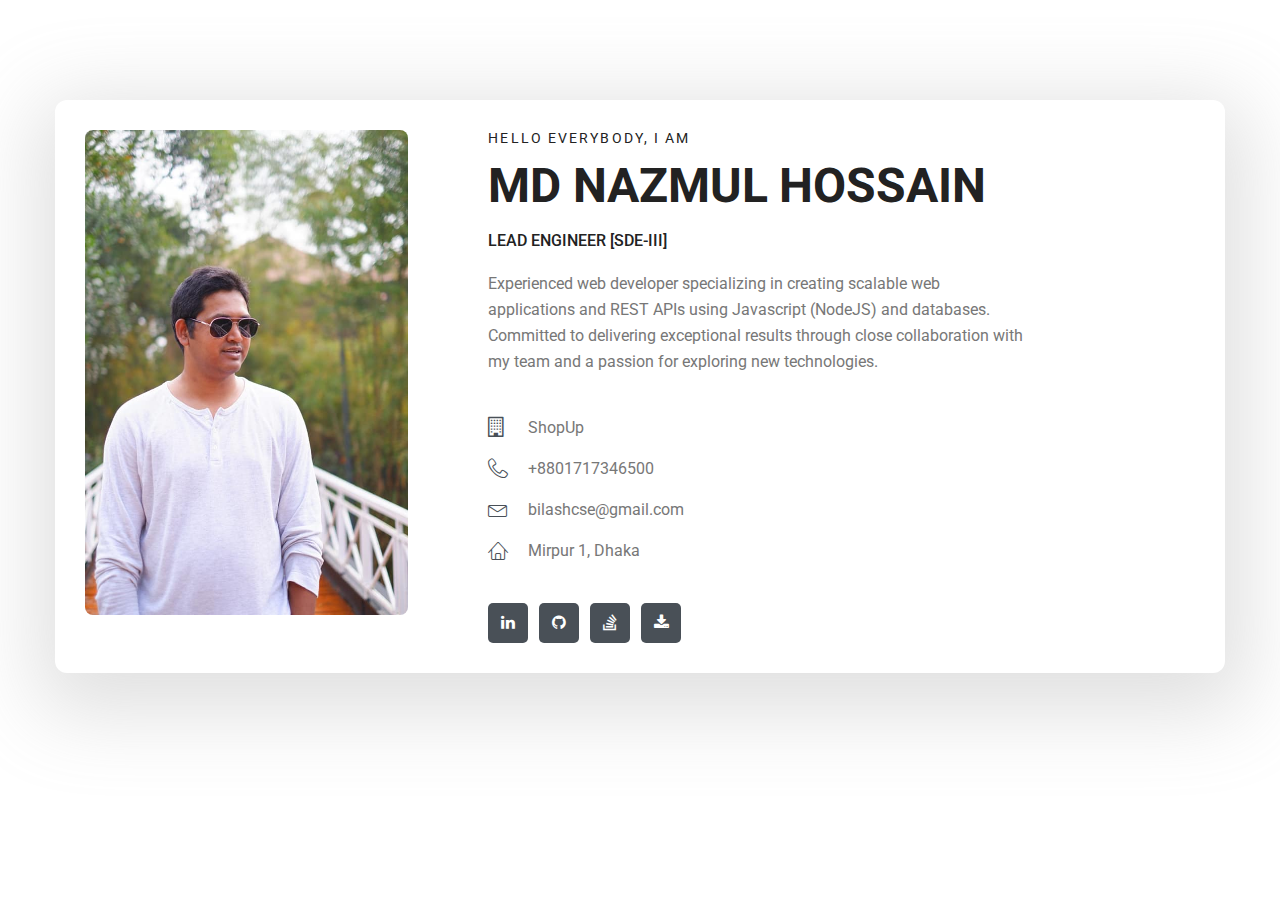
<file: index.html>
<!doctype html>
<html lang="en">

<head>
	<meta charset="utf-8">
	<meta name="viewport" content="width=device-width, initial-scale=1, shrink-to-fit=no">
	<link rel="icon" href="img/favicon.png" type="image/png">
	<title>Personal</title>
	<link rel="stylesheet" href="css/bootstrap.css">
	<link rel="stylesheet" href="vendors/linericon/style.css">
	<link rel="stylesheet" href="css/font-awesome.min.css">
	<link rel="stylesheet" href="css/style.css">
	<link rel="stylesheet" href="css/responsive.css">
</head>

<body>
	<section class="home_banner_area">
		<div class="container box_1620">
			<div class="banner_inner d-flex align-items-center">
				<div class="banner_content">
					<div class="media">
						<div class="d-flex">
							<img src="img/bilash_pic.jpg" height="485" alt="">
						</div>
						<div class="media-body">
							<div class="personal_text">
								<h6>Hello Everybody, i am</h6>
								<h3>Md Nazmul Hossain</h3>
								<h4>Lead Engineer [SDE-III]</h4>
								<p>Experienced web developer specializing in creating scalable web applications and REST APIs using Javascript (NodeJS) and databases. Committed to delivering exceptional results through close collaboration with my team and a passion for exploring new technologies.</p>
								<ul class="list basic_info">
									<li><a href="#"><i class="fa fa-building-o"></i> ShopUp</a></li>
									<li><a href="tel:+8801717346500"><i class="lnr lnr-phone-handset"></i>
											+8801717346500</a></li>
									<li><a href="mailto:bilashcse@gmail.com"><i class="lnr lnr-envelope"></i>
											bilashcse@gmail.com</a></li>
									<li><a href="#"><i class="lnr lnr-home"></i> Mirpur 1, Dhaka</a></li>
								</ul>
								<ul class="list personal_social">
									<li>
										<a href="https://www.linkedin.com/in/bilashcse" target="_blank"><i
												class="fa fa-linkedin"></i></a>
									</li>
									<li>
										<a href="https://github.com/bilashcse" target="_blank"><i
												class="fa fa-github"></i></a>
									</li>
									<li>
										<a href="https://stackoverflow.com/users/5010750/bilash" target="_blank"><i
												class="fa fa-stack-overflow"></i></a>
									</li>
									<!-- <li>
										<a href="https://medium.com/@bilashcse" target="_blank"><i
												class="fa fa-medium"></i></a>
									</li> -->
									<!-- <li>
										<a href="https://twitter.com/bilashcse" target="_blank"><i
												class="fa fa-twitter"></i></a>
									</li> -->
									<li>
										<a href="./pdf/nazmul.pdf" target="_blank" title="Download Resume"><i
												class="fa fa-download"></i></a>
									</li>
								</ul>
							</div>
						</div>
					</div>
				</div>
			</div>
		</div>
	</section>
</body>

</html>
</file>
<file: vendors/linericon/style.css>
@font-face {
	font-family: 'Linearicons-Free';
	src:url('fonts/Linearicons-Free.eot?w118d');
	src:url('fonts/Linearicons-Free.eot?#iefixw118d') format('embedded-opentype'),
		url('fonts/Linearicons-Free.woff2?w118d') format('woff2'),
		url('fonts/Linearicons-Free.woff?w118d') format('woff'),
		url('fonts/Linearicons-Free.ttf?w118d') format('truetype'),
		url('fonts/Linearicons-Free.svg?w118d#Linearicons-Free') format('svg');
	font-weight: normal;
	font-style: normal;
}

.lnr {
	font-family: 'Linearicons-Free';
	speak: none;
	font-style: normal;
	font-weight: normal;
	font-variant: normal;
	text-transform: none;
	line-height: 1;

	/* Better Font Rendering =========== */
	-webkit-font-smoothing: antialiased;
	-moz-osx-font-smoothing: grayscale;
}

.lnr-home:before {
	content: "\e800";
}
.lnr-apartment:before {
	content: "\e801";
}
.lnr-pencil:before {
	content: "\e802";
}
.lnr-magic-wand:before {
	content: "\e803";
}
.lnr-drop:before {
	content: "\e804";
}
.lnr-lighter:before {
	content: "\e805";
}
.lnr-poop:before {
	content: "\e806";
}
.lnr-sun:before {
	content: "\e807";
}
.lnr-moon:before {
	content: "\e808";
}
.lnr-cloud:before {
	content: "\e809";
}
.lnr-cloud-upload:before {
	content: "\e80a";
}
.lnr-cloud-download:before {
	content: "\e80b";
}
.lnr-cloud-sync:before {
	content: "\e80c";
}
.lnr-cloud-check:before {
	content: "\e80d";
}
.lnr-database:before {
	content: "\e80e";
}
.lnr-lock:before {
	content: "\e80f";
}
.lnr-cog:before {
	content: "\e810";
}
.lnr-trash:before {
	content: "\e811";
}
.lnr-dice:before {
	content: "\e812";
}
.lnr-heart:before {
	content: "\e813";
}
.lnr-star:before {
	content: "\e814";
}
.lnr-star-half:before {
	content: "\e815";
}
.lnr-star-empty:before {
	content: "\e816";
}
.lnr-flag:before {
	content: "\e817";
}
.lnr-envelope:before {
	content: "\e818";
}
.lnr-paperclip:before {
	content: "\e819";
}
.lnr-inbox:before {
	content: "\e81a";
}
.lnr-eye:before {
	content: "\e81b";
}
.lnr-printer:before {
	content: "\e81c";
}
.lnr-file-empty:before {
	content: "\e81d";
}
.lnr-file-add:before {
	content: "\e81e";
}
.lnr-enter:before {
	content: "\e81f";
}
.lnr-exit:before {
	content: "\e820";
}
.lnr-graduation-hat:before {
	content: "\e821";
}
.lnr-license:before {
	content: "\e822";
}
.lnr-music-note:before {
	content: "\e823";
}
.lnr-film-play:before {
	content: "\e824";
}
.lnr-camera-video:before {
	content: "\e825";
}
.lnr-camera:before {
	content: "\e826";
}
.lnr-picture:before {
	content: "\e827";
}
.lnr-book:before {
	content: "\e828";
}
.lnr-bookmark:before {
	content: "\e829";
}
.lnr-user:before {
	content: "\e82a";
}
.lnr-users:before {
	content: "\e82b";
}
.lnr-shirt:before {
	content: "\e82c";
}
.lnr-store:before {
	content: "\e82d";
}
.lnr-cart:before {
	content: "\e82e";
}
.lnr-tag:before {
	content: "\e82f";
}
.lnr-phone-handset:before {
	content: "\e830";
}
.lnr-phone:before {
	content: "\e831";
}
.lnr-pushpin:before {
	content: "\e832";
}
.lnr-map-marker:before {
	content: "\e833";
}
.lnr-map:before {
	content: "\e834";
}
.lnr-location:before {
	content: "\e835";
}
.lnr-calendar-full:before {
	content: "\e836";
}
.lnr-keyboard:before {
	content: "\e837";
}
.lnr-spell-check:before {
	content: "\e838";
}
.lnr-screen:before {
	content: "\e839";
}
.lnr-smartphone:before {
	content: "\e83a";
}
.lnr-tablet:before {
	content: "\e83b";
}
.lnr-laptop:before {
	content: "\e83c";
}
.lnr-laptop-phone:before {
	content: "\e83d";
}
.lnr-power-switch:before {
	content: "\e83e";
}
.lnr-bubble:before {
	content: "\e83f";
}
.lnr-heart-pulse:before {
	content: "\e840";
}
.lnr-construction:before {
	content: "\e841";
}
.lnr-pie-chart:before {
	content: "\e842";
}
.lnr-chart-bars:before {
	content: "\e843";
}
.lnr-gift:before {
	content: "\e844";
}
.lnr-diamond:before {
	content: "\e845";
}
.lnr-linearicons:before {
	content: "\e846";
}
.lnr-dinner:before {
	content: "\e847";
}
.lnr-coffee-cup:before {
	content: "\e848";
}
.lnr-leaf:before {
	content: "\e849";
}
.lnr-paw:before {
	content: "\e84a";
}
.lnr-rocket:before {
	content: "\e84b";
}
.lnr-briefcase:before {
	content: "\e84c";
}
.lnr-bus:before {
	content: "\e84d";
}
.lnr-car:before {
	content: "\e84e";
}
.lnr-train:before {
	content: "\e84f";
}
.lnr-bicycle:before {
	content: "\e850";
}
.lnr-wheelchair:before {
	content: "\e851";
}
.lnr-select:before {
	content: "\e852";
}
.lnr-earth:before {
	content: "\e853";
}
.lnr-smile:before {
	content: "\e854";
}
.lnr-sad:before {
	content: "\e855";
}
.lnr-neutral:before {
	content: "\e856";
}
.lnr-mustache:before {
	content: "\e857";
}
.lnr-alarm:before {
	content: "\e858";
}
.lnr-bullhorn:before {
	content: "\e859";
}
.lnr-volume-high:before {
	content: "\e85a";
}
.lnr-volume-medium:before {
	content: "\e85b";
}
.lnr-volume-low:before {
	content: "\e85c";
}
.lnr-volume:before {
	content: "\e85d";
}
.lnr-mic:before {
	content: "\e85e";
}
.lnr-hourglass:before {
	content: "\e85f";
}
.lnr-undo:before {
	content: "\e860";
}
.lnr-redo:before {
	content: "\e861";
}
.lnr-sync:before {
	content: "\e862";
}
.lnr-history:before {
	content: "\e863";
}
.lnr-clock:before {
	content: "\e864";
}
.lnr-download:before {
	content: "\e865";
}
.lnr-upload:before {
	content: "\e866";
}
.lnr-enter-down:before {
	content: "\e867";
}
.lnr-exit-up:before {
	content: "\e868";
}
.lnr-bug:before {
	content: "\e869";
}
.lnr-code:before {
	content: "\e86a";
}
.lnr-link:before {
	content: "\e86b";
}
.lnr-unlink:before {
	content: "\e86c";
}
.lnr-thumbs-up:before {
	content: "\e86d";
}
.lnr-thumbs-down:before {
	content: "\e86e";
}
.lnr-magnifier:before {
	content: "\e86f";
}
.lnr-cross:before {
	content: "\e870";
}
.lnr-menu:before {
	content: "\e871";
}
.lnr-list:before {
	content: "\e872";
}
.lnr-chevron-up:before {
	content: "\e873";
}
.lnr-chevron-down:before {
	content: "\e874";
}
.lnr-chevron-left:before {
	content: "\e875";
}
.lnr-chevron-right:before {
	content: "\e876";
}
.lnr-arrow-up:before {
	content: "\e877";
}
.lnr-arrow-down:before {
	content: "\e878";
}
.lnr-arrow-left:before {
	content: "\e879";
}
.lnr-arrow-right:before {
	content: "\e87a";
}
.lnr-move:before {
	content: "\e87b";
}
.lnr-warning:before {
	content: "\e87c";
}
.lnr-question-circle:before {
	content: "\e87d";
}
.lnr-menu-circle:before {
	content: "\e87e";
}
.lnr-checkmark-circle:before {
	content: "\e87f";
}
.lnr-cross-circle:before {
	content: "\e880";
}
.lnr-plus-circle:before {
	content: "\e881";
}
.lnr-circle-minus:before {
	content: "\e882";
}
.lnr-arrow-up-circle:before {
	content: "\e883";
}
.lnr-arrow-down-circle:before {
	content: "\e884";
}
.lnr-arrow-left-circle:before {
	content: "\e885";
}
.lnr-arrow-right-circle:before {
	content: "\e886";
}
.lnr-chevron-up-circle:before {
	content: "\e887";
}
.lnr-chevron-down-circle:before {
	content: "\e888";
}
.lnr-chevron-left-circle:before {
	content: "\e889";
}
.lnr-chevron-right-circle:before {
	content: "\e88a";
}
.lnr-crop:before {
	content: "\e88b";
}
.lnr-frame-expand:before {
	content: "\e88c";
}
.lnr-frame-contract:before {
	content: "\e88d";
}
.lnr-layers:before {
	content: "\e88e";
}
.lnr-funnel:before {
	content: "\e88f";
}
.lnr-text-format:before {
	content: "\e890";
}
.lnr-text-format-remove:before {
	content: "\e891";
}
.lnr-text-size:before {
	content: "\e892";
}
.lnr-bold:before {
	content: "\e893";
}
.lnr-italic:before {
	content: "\e894";
}
.lnr-underline:before {
	content: "\e895";
}
.lnr-strikethrough:before {
	content: "\e896";
}
.lnr-highlight:before {
	content: "\e897";
}
.lnr-text-align-left:before {
	content: "\e898";
}
.lnr-text-align-center:before {
	content: "\e899";
}
.lnr-text-align-right:before {
	content: "\e89a";
}
.lnr-text-align-justify:before {
	content: "\e89b";
}
.lnr-line-spacing:before {
	content: "\e89c";
}
.lnr-indent-increase:before {
	content: "\e89d";
}
.lnr-indent-decrease:before {
	content: "\e89e";
}
.lnr-pilcrow:before {
	content: "\e89f";
}
.lnr-direction-ltr:before {
	content: "\e8a0";
}
.lnr-direction-rtl:before {
	content: "\e8a1";
}
.lnr-page-break:before {
	content: "\e8a2";
}
.lnr-sort-alpha-asc:before {
	content: "\e8a3";
}
.lnr-sort-amount-asc:before {
	content: "\e8a4";
}
.lnr-hand:before {
	content: "\e8a5";
}
.lnr-pointer-up:before {
	content: "\e8a6";
}
.lnr-pointer-right:before {
	content: "\e8a7";
}
.lnr-pointer-down:before {
	content: "\e8a8";
}
.lnr-pointer-left:before {
	content: "\e8a9";
}
</file>
<file: css/style.css>
/*=================== fonts ====================*/
@import url("https://fonts.googleapis.com/css?family=Heebo:300,400,700,900|Roboto:300,400,500,700");
/*---------------------------------------------------- */
/*----------------------------------------------------*/
.list {
  list-style: none;
  margin: 0px;
  padding: 0px; }

a {
  text-decoration: none;
  transition: all 0.3s ease-in-out; }
  a:hover, a:focus {
    text-decoration: none;
    outline: none; }

.row.m0 {
  margin: 0px; }

body {
  line-height: 26px;
  font-size: 16px;
  font-family: "Roboto", sans-serif;
  font-weight: normal;
  color: #777777; }

h1, h2, h3, h4, h5, h6 {
  font-family: "Heebo", sans-serif;
  font-weight: bold; }

button:focus {
  outline: none;
  box-shadow: none; }

.p0 {
  padding-left: 0px;
  padding-right: 0px; }

.p_120 {
  padding-top: 120px;
  padding-bottom: 120px; }

.p_100 {
  padding-top: 100px;
  padding-bottom: 100px; }

.pad_top {
  padding-top: 120px; }

.pad_bt {
  padding-bottom: 120px; }

.mt-25 {
  margin-top: 25px; }

@media (min-width: 1200px) {
  .container {
    max-width: 1170px; } }

@media (min-width: 1620px) {
  .box_1620 {
    max-width: 1620px;
    margin: auto;
    width: 100%;
    padding-left: 0px;
    padding-right: 0px; } }
/* Main Title Area css
============================================================================================ */
.main_title {
  text-align: center;
  max-width: 670px;
  margin: 0px auto 75px; }
  .main_title h2 {
    font-family: "Heebo", sans-serif;
    font-size: 36px;
    color: #222222;
    margin-bottom: 15px;
    text-transform: uppercase; }
  .main_title p {
    font-size: 16px;
    font-family: "Roboto", sans-serif;
    font-weight: normal;
    line-height: 26px;
    color: #777777;
    margin-bottom: 0px; }

/* End Main Title Area css
============================================================================================ */
/*---------------------------------------------------- */
/*----------------------------------------------------*/
.header_area {
  position: absolute;
  width: 100%;
  top: 0;
  left: 0;
  z-index: 99;
  transition: background 0.4s, all 0.3s linear; }
  .header_area .navbar {
    background: transparent;
    padding: 0px;
    border: 0px;
    border-radius: 0px; }
    .header_area .navbar .nav .nav-item {
      margin-right: 45px; }
      .header_area .navbar .nav .nav-item .nav-link {
        font: 500 12px/120px "Roboto", sans-serif;
        text-transform: uppercase;
        color: #fff;
        padding: 0px;
        display: inline-block; }
        .header_area .navbar .nav .nav-item .nav-link:after {
          display: none; }
      .header_area .navbar .nav .nav-item:hover .nav-link, .header_area .navbar .nav .nav-item.active .nav-link {
        color: #fff; }
      .header_area .navbar .nav .nav-item.submenu {
        position: relative; }
        .header_area .navbar .nav .nav-item.submenu ul {
          border: none;
          padding: 0px;
          border-radius: 0px;
          box-shadow: none;
          margin: 0px;
          background: #fff;
          box-shadow: 0px 3px 16px 0px rgba(0, 0, 0, 0.1); }
          @media (min-width: 992px) {
            .header_area .navbar .nav .nav-item.submenu ul {
              position: absolute;
              top: 120%;
              left: 0px;
              min-width: 200px;
              text-align: left;
              opacity: 0;
              transition: all 300ms ease-in;
              visibility: hidden;
              display: block;
              border: none;
              padding: 0px;
              border-radius: 0px; } }
          .header_area .navbar .nav .nav-item.submenu ul:before {
            content: "";
            width: 0;
            height: 0;
            border-style: solid;
            border-width: 10px 10px 0 10px;
            border-color: #eeeeee transparent transparent transparent;
            position: absolute;
            right: 24px;
            top: 45px;
            z-index: 3;
            opacity: 0;
            transition: all 400ms linear; }
          .header_area .navbar .nav .nav-item.submenu ul .nav-item {
            display: block;
            float: none;
            margin-right: 0px;
            border-bottom: 1px solid #ededed;
            margin-left: 0px;
            transition: all 0.4s linear; }
            .header_area .navbar .nav .nav-item.submenu ul .nav-item .nav-link {
              line-height: 45px;
              color: #222222;
              padding: 0px 30px;
              transition: all 150ms linear;
              display: block;
              margin-right: 0px; }
            .header_area .navbar .nav .nav-item.submenu ul .nav-item:last-child {
              border-bottom: none; }
            .header_area .navbar .nav .nav-item.submenu ul .nav-item:hover .nav-link {
              background: #766dff;
              color: #fff; }
        @media (min-width: 992px) {
          .header_area .navbar .nav .nav-item.submenu:hover ul {
            visibility: visible;
            opacity: 1;
            top: 100%; } }
        .header_area .navbar .nav .nav-item.submenu:hover ul .nav-item {
          margin-top: 0px; }
      .header_area .navbar .nav .nav-item:last-child {
        margin-right: 0px; }
    .header_area .navbar .search {
      font-size: 12px;
      line-height: 60px;
      display: inline-block;
      color: #222222;
      margin-left: 80px; }
      .header_area .navbar .search i {
        font-weight: 600; }
  .header_area.navbar_fixed .main_menu {
    position: fixed;
    width: 100%;
    top: -70px;
    left: 0;
    right: 0;
    background: #000;
    transform: translateY(70px);
    transition: transform 500ms ease, background 500ms ease;
    -webkit-transition: transform 500ms ease, background 500ms ease;
    box-shadow: 0px 3px 16px 0px rgba(0, 0, 0, 0.1); }
    .header_area.navbar_fixed .main_menu .navbar .nav .nav-item .nav-link {
      line-height: 70px; }

.top_menu {
  background: #f9f9ff; }
  .top_menu .header_social li {
    display: inline-block;
    margin-right: 15px; }
    .top_menu .header_social li a {
      font-size: 14px;
      color: #777777;
      display: inline-block;
      line-height: 42px;
      transition: all 300ms linear 0s; }
    .top_menu .header_social li:last-child {
      margin-right: 0px; }
    .top_menu .header_social li:hover a {
      color: #766dff; }
  .top_menu .dn_btn {
    line-height: 42px;
    display: inline-block;
    font-size: 12px;
    margin-right: 30px;
    font-family: "Roboto", sans-serif;
    font-weight: normal;
    color: #777777;
    transition: all 300ms linear 0s; }
    .top_menu .dn_btn:hover {
      color: #766dff; }
    .top_menu .dn_btn:last-child {
      margin-right: 0px; }
  .top_menu .lan_pack {
    height: 30px;
    border: 1px solid #eeeeee;
    border-radius: 3px;
    line-height: 28px;
    font-size: 12px;
    font-family: "Roboto", sans-serif;
    font-weight: 500;
    padding-left: 19px;
    padding-right: 36px;
    color: #777777;
    background: #f9f9ff;
    margin-right: 5px;
    margin-top: 8px; }
    .top_menu .lan_pack .current {
      color: #777777; }
    .top_menu .lan_pack:after {
      content: "\f0d7";
      border: none !important;
      font: normal normal normal 12px/1 FontAwesome;
      transform: rotate(0deg);
      height: auto;
      margin-top: -6px;
      right: 20px; }

/*---------------------------------------------------- */
/*----------------------------------------------------*/
/* Home Banner Area css
============================================================================================ */
.home_banner_area {
  position: relative;
  z-index: 1;
  /* background-image: -moz-linear-gradient(0deg, #766dff 0%, #88f3ff 100%);
  background-image: -webkit-linear-gradient(0deg, #766dff 0%, #88f3ff 100%);
  background-image: -ms-linear-gradient(0deg, #766dff 0%, #88f3ff 100%); */
  /* margin-bottom: 100px; */
  /* background-color: #6c757d1f; */
}
  .home_banner_area .box_1620 {
    min-height: 500px;
    border-radius: 12px;
    position: relative;
    bottom: -100px;
    background: #fff;
    padding: 30px;
    box-shadow: 2px 20px 80px 20px rgba(153, 153, 153, 0.3); }
  .home_banner_area .banner_inner {
    position: relative;
    width: 100%;
    min-height: 500px;
    display: flex; }
    .home_banner_area .banner_inner .banner_content {
      color: #222222;
      vertical-align: middle;
      align-self: center;
      text-align: left; }
      .home_banner_area .banner_inner .banner_content .media .d-flex {
        padding-right: 80px; }
      .home_banner_area .banner_inner .banner_content .media .media-body {
        vertical-align: middle;
        align-self: center; }

.blog_banner {
  min-height: 780px;
  position: relative;
  z-index: 1;
  overflow: hidden;
  margin-bottom: 0px; }
  .blog_banner .banner_inner {
    background: #04091e;
    position: relative;
    overflow: hidden;
    width: 100%;
    min-height: 780px;
    z-index: 1; }
    .blog_banner .banner_inner .overlay {
      background: url(../img/banner/banner-2.jpg) no-repeat scroll center center;
      opacity: .5;
      height: 125%;
      position: absolute;
      left: 0px;
      top: 0px;
      width: 100%;
      z-index: -1; }
    .blog_banner .banner_inner .blog_b_text {
      max-width: 700px;
      margin: auto;
      color: #fff; }
      .blog_banner .banner_inner .blog_b_text h2 {
        font-size: 60px;
        font-weight: bold;
        font-family: "Heebo", sans-serif;
        line-height: 66px;
        margin-bottom: 15px;
        text-transform: uppercase; }
      .blog_banner .banner_inner .blog_b_text p {
        font-size: 16px;
        margin-bottom: 35px; }
      .blog_banner .banner_inner .blog_b_text .white_bg_btn {
        line-height: 42px;
        padding: 0px 45px;
        border-radius: 5px; }

.banner_box {
  max-width: 1620px;
  margin: auto; }

.banner_area {
  position: relative;
  z-index: 1;
  min-height: 350px;
  background-image: -moz-linear-gradient(0deg, #766dff 0%, #88f3ff 100%);
  background-image: -webkit-linear-gradient(0deg, #766dff 0%, #88f3ff 100%);
  background-image: -ms-linear-gradient(0deg, #766dff 0%, #88f3ff 100%);
  margin-bottom: 100px; }
  .banner_area .box_1620 {
    background: #fff;
    min-height: 360px;
    border-radius: 12px;
    position: relative;
    bottom: -120px;
    box-shadow: 0px 20px 80px 0px rgba(153, 153, 153, 0.3); }
  .banner_area .banner_inner {
    position: relative;
    overflow: hidden;
    width: 100%;
    min-height: 360px;
    z-index: 1; }
    .banner_area .banner_inner .banner_content h2 {
      color: #222222;
      font-size: 48px;
      font-family: "Heebo", sans-serif;
      margin-bottom: 0px;
      font-weight: bold; }
    .banner_area .banner_inner .banner_content .page_link a {
      font-size: 14px;
      color: #222222;
      font-family: "Roboto", sans-serif;
      margin-right: 32px;
      position: relative; }
      .banner_area .banner_inner .banner_content .page_link a:before {
        content: "\e87a";
        font-family: 'Linearicons-Free';
        position: absolute;
        right: -25px;
        top: 50%;
        transform: translateY(-50%); }
      .banner_area .banner_inner .banner_content .page_link a:last-child {
        margin-right: 0px; }
        .banner_area .banner_inner .banner_content .page_link a:last-child:before {
          display: none; }
      .banner_area .banner_inner .banner_content .page_link a:hover {
        color: #766dff; }

/* End Home Banner Area css
============================================================================================ */
/*---------------------------------------------------- */
/*----------------------------------------------------*/
/* Latest Blog Area css
============================================================================================ */
.latest_blog_inner {
  margin-bottom: -30px; }

.l_blog_item {
  margin-bottom: 30px; }
  .l_blog_item .date {
    font-size: 13px;
    font-family: "Roboto", sans-serif;
    font-weight: normal;
    color: #777777;
    margin-top: 20px;
    display: block;
    margin-bottom: 15px; }
  .l_blog_item h4 {
    font-size: 18px;
    line-height: 24px;
    color: #222222;
    border-bottom: 1px solid #eeeeee;
    padding-bottom: 20px;
    margin-bottom: 20px;
    transition: all 300ms linear 0s; }
  .l_blog_item p {
    margin-bottom: 0px; }
  .l_blog_item:hover h4 {
    color: #766dff; }

/* End Latest Blog Area css
============================================================================================ */
/*================= latest_blog_area css =============*/
.single-recent-blog-post {
  margin-bottom: 30px; }
  .single-recent-blog-post .thumb {
    overflow: hidden; }
    .single-recent-blog-post .thumb img {
      transition: all 0.7s linear; }
  .single-recent-blog-post .details {
    padding-top: 30px; }
    .single-recent-blog-post .details .sec_h4 {
      line-height: 24px;
      padding: 10px 0px 13px;
      transition: all 0.3s linear; }
      .single-recent-blog-post .details .sec_h4:hover {
        color: #777777; }
  .single-recent-blog-post .date {
    font-size: 14px;
    line-height: 24px;
    font-weight: 400; }
  .single-recent-blog-post:hover img {
    transform: scale(1.23) rotate(10deg); }

.tags .tag_btn {
  font-size: 12px;
  font-weight: 500;
  line-height: 20px;
  border: 1px solid #eeeeee;
  display: inline-block;
  padding: 1px 18px;
  text-align: center;
  color: #222222; }
  .tags .tag_btn:before {
    background: #766dff; }
  .tags .tag_btn + .tag_btn {
    margin-left: 2px; }

/*========= blog_categorie_area css ===========*/
.blog_categorie_area {
  padding-top: 80px;
  padding-bottom: 80px; }

.categories_post {
  position: relative;
  text-align: center;
  cursor: pointer; }
  .categories_post img {
    max-width: 100%; }
  .categories_post .categories_details {
    position: absolute;
    top: 20px;
    left: 20px;
    right: 20px;
    bottom: 20px;
    background: rgba(34, 34, 34, 0.8);
    color: #fff;
    transition: all 0.3s linear;
    display: flex;
    align-items: center;
    justify-content: center; }
    .categories_post .categories_details h5 {
      margin-bottom: 0px;
      font-size: 18px;
      line-height: 26px;
      text-transform: uppercase;
      color: #fff;
      position: relative; }
    .categories_post .categories_details p {
      font-weight: 300;
      font-size: 14px;
      line-height: 26px;
      margin-bottom: 0px; }
    .categories_post .categories_details .border_line {
      margin: 10px 0px;
      background: #fff;
      width: 100%;
      height: 1px; }
  .categories_post:hover .categories_details {
    background-image: -moz-linear-gradient(0deg, #766dff 0%, #88f3ff 100%);
    background-image: -webkit-linear-gradient(0deg, #766dff 0%, #88f3ff 100%);
    background-image: -ms-linear-gradient(0deg, #766dff 0%, #88f3ff 100%);
    opacity: 0.851; }




/* End Contact Success and error Area css
============================================================================================ */
/*---------------------------------------------------- */
/*----------------------------------------------------*/
/*============== Elements Area css ================*/
.mb-20 {
  margin-bottom: 20px; }

.mb-30 {
  margin-bottom: 30px; }

.sample-text-area {
  padding: 100px 0px; }
  .sample-text-area .title_color {
    margin-bottom: 30px; }
  .sample-text-area p {
    line-height: 26px; }
    .sample-text-area p b {
      font-weight: bold;
      color: #766dff; }
    .sample-text-area p i {
      color: #766dff;
      font-style: italic; }
    .sample-text-area p sup {
      color: #766dff;
      font-style: italic; }
    .sample-text-area p sub {
      color: #766dff;
      font-style: italic; }
    .sample-text-area p del {
      color: #766dff; }
    .sample-text-area p u {
      color: #766dff; }

/*============== End Elements Area css ================*/
/*==============Elements Button Area css ================*/
.elements_button .title_color {
  margin-bottom: 30px;
  color: #222222; }

.title_color {
  color: #222222; }

.button-group-area {
  margin-top: 15px; }
  .button-group-area:nth-child(odd) {
    margin-top: 40px; }
  .button-group-area:first-child {
    margin-top: 0px; }
  .button-group-area .theme_btn {
    margin-right: 10px; }
  .button-group-area .white_btn {
    margin-right: 10px; }
  .button-group-area .link {
    text-decoration: underline;
    color: #222222;
    background: transparent; }
    .button-group-area .link:hover {
      color: #fff; }
  .button-group-area .disable {
    background: transparent;
    color: #007bff;
    cursor: not-allowed; }
    .button-group-area .disable:before {
      display: none; }

.primary {
  background: #52c5fd; }
  .primary:before {
    background: #2faae6; }

.success {
  background: #4cd3e3; }
  .success:before {
    background: #2ebccd; }

.info {
  background: #38a4ff; }
  .info:before {
    background: #298cdf; }

.warning {
  background: #f4e700; }
  .warning:before {
    background: #e1d608; }

.danger {
  background: #f54940; }
  .danger:before {
    background: #e13b33; }

.primary-border {
  background: transparent;
  border: 1px solid #52c5fd;
  color: #52c5fd; }
  .primary-border:before {
    background: #52c5fd; }

.success-border {
  background: transparent;
  border: 1px solid #4cd3e3;
  color: #4cd3e3; }
  .success-border:before {
    background: #4cd3e3; }

.info-border {
  background: transparent;
  border: 1px solid #38a4ff;
  color: #38a4ff; }
  .info-border:before {
    background: #38a4ff; }

.warning-border {
  background: #fff;
  border: 1px solid #f4e700;
  color: #f4e700; }
  .warning-border:before {
    background: #f4e700; }

.danger-border {
  background: transparent;
  border: 1px solid #f54940;
  color: #f54940; }
  .danger-border:before {
    background: #f54940; }

.link-border {
  background: transparent;
  border: 1px solid #766dff;
  color: #766dff; }
  .link-border:before {
    background: #766dff; }

.radius {
  border-radius: 3px; }

.circle {
  border-radius: 20px; }

.arrow span {
  padding-left: 5px; }

.e-large {
  line-height: 50px;
  padding-top: 0px;
  padding-bottom: 0px; }

.large {
  line-height: 45px;
  padding-top: 0px;
  padding-bottom: 0px; }

.medium {
  line-height: 30px;
  padding-top: 0px;
  padding-bottom: 0px; }

.small {
  line-height: 25px;
  padding-top: 0px;
  padding-bottom: 0px; }

.general {
  line-height: 38px;
  padding-top: 0px;
  padding-bottom: 0px; }

/*==============End Elements Button Area css ================*/
/* =================================== */
/*  Elements Page Styles
/* =================================== */
/*---------- Start Elements Page -------------*/
.generic-banner {
  margin-top: 60px;
  text-align: center; }

.generic-banner .height {
  height: 600px; }

@media (max-width: 767.98px) {
  .generic-banner .height {
    height: 400px; } }
.generic-banner .generic-banner-content h2 {
  line-height: 1.2em;
  margin-bottom: 20px; }

@media (max-width: 991.98px) {
  .generic-banner .generic-banner-content h2 br {
    display: none; } }
.generic-banner .generic-banner-content p {
  text-align: center;
  font-size: 16px; }

@media (max-width: 991.98px) {
  .generic-banner .generic-banner-content p br {
    display: none; } }
.generic-content h1 {
  font-weight: 600; }

.about-generic-area {
  background: #fff; }

.about-generic-area p {
  margin-bottom: 20px; }

.white-bg {
  background: #fff; }

.section-top-border {
  padding: 50px 0;
  border-top: 1px dotted #eee; }

.switch-wrap {
  margin-bottom: 10px; }

.switch-wrap p {
  margin: 0; }

/*---------- End Elements Page -------------*/
.sample-text-area {
  padding: 100px 0 70px 0; }

.sample-text {
  margin-bottom: 0; }

.text-heading {
  margin-bottom: 30px;
  font-size: 24px; }

.typo-list {
  margin-bottom: 10px; }

@media (max-width: 767px) {
  .typo-sec {
    margin-bottom: 30px; } }
@media (max-width: 767px) {
  .element-wrap {
    margin-top: 30px; } }
b, sup, sub, u, del {
  color: #f8b600; }

h1 {
  font-size: 36px; }

h2 {
  font-size: 30px; }

h3 {
  font-size: 24px; }

h4 {
  font-size: 18px; }

h5 {
  font-size: 16px; }

h6 {
  font-size: 14px; }

.typography h1, .typography h2, .typography h3, .typography h4, .typography h5, .typography h6 {
  color: #777777; }

.button-area .border-top-generic {
  padding: 70px 15px;
  border-top: 1px dotted #eee; }

.button-group-area .genric-btn {
  margin-right: 10px;
  margin-top: 10px; }

.button-group-area .genric-btn:last-child {
  margin-right: 0; }

.circle {
  border-radius: 20px; }

.genric-btn {
  display: inline-block;
  outline: none;
  line-height: 40px;
  padding: 0 30px;
  font-size: .8em;
  text-align: center;
  text-decoration: none;
  font-weight: 500;
  cursor: pointer;
  -webkit-transition: all 0.3s ease 0s;
  -moz-transition: all 0.3s ease 0s;
  -o-transition: all 0.3s ease 0s;
  transition: all 0.3s ease 0s; }

.genric-btn:focus {
  outline: none; }

.genric-btn.e-large {
  padding: 0 40px;
  line-height: 50px; }

.genric-btn.large {
  line-height: 45px; }

.genric-btn.medium {
  line-height: 30px; }

.genric-btn.small {
  line-height: 25px; }

.genric-btn.radius {
  border-radius: 3px; }

.genric-btn.circle {
  border-radius: 20px; }

.genric-btn.arrow {
  display: -webkit-inline-box;
  display: -ms-inline-flexbox;
  display: inline-flex;
  -webkit-box-align: center;
  -ms-flex-align: center;
  align-items: center; }

.genric-btn.arrow span {
  margin-left: 10px; }

.genric-btn.default {
  color: #222222;
  background: #f9f9ff;
  border: 1px solid transparent; }

.genric-btn.default:hover {
  border: 1px solid #f9f9ff;
  background: #fff; }

.genric-btn.default-border {
  border: 1px solid #f9f9ff;
  background: #fff; }

.genric-btn.default-border:hover {
  color: #222222;
  background: #f9f9ff;
  border: 1px solid transparent; }

.genric-btn.primary {
  color: #fff;
  background: #f8b600;
  border: 1px solid transparent; }

.genric-btn.primary:hover {
  color: #f8b600;
  border: 1px solid #f8b600;
  background: #fff; }

.genric-btn.primary-border {
  color: #f8b600;
  border: 1px solid #f8b600;
  background: #fff; }

.genric-btn.primary-border:hover {
  color: #fff;
  background: #f8b600;
  border: 1px solid transparent; }

.genric-btn.success {
  color: #fff;
  background: #4cd3e3;
  border: 1px solid transparent; }

.genric-btn.success:hover {
  color: #4cd3e3;
  border: 1px solid #4cd3e3;
  background: #fff; }

.genric-btn.success-border {
  color: #4cd3e3;
  border: 1px solid #4cd3e3;
  background: #fff; }

.genric-btn.success-border:hover {
  color: #fff;
  background: #4cd3e3;
  border: 1px solid transparent; }

.genric-btn.info {
  color: #fff;
  background: #38a4ff;
  border: 1px solid transparent; }

.genric-btn.info:hover {
  color: #38a4ff;
  border: 1px solid #38a4ff;
  background: #fff; }

.genric-btn.info-border {
  color: #38a4ff;
  border: 1px solid #38a4ff;
  background: #fff; }

.genric-btn.info-border:hover {
  color: #fff;
  background: #38a4ff;
  border: 1px solid transparent; }

.genric-btn.warning {
  color: #fff;
  background: #f4e700;
  border: 1px solid transparent; }

.genric-btn.warning:hover {
  color: #f4e700;
  border: 1px solid #f4e700;
  background: #fff; }

.genric-btn.warning-border {
  color: #f4e700;
  border: 1px solid #f4e700;
  background: #fff; }

.genric-btn.warning-border:hover {
  color: #fff;
  background: #f4e700;
  border: 1px solid transparent; }

.genric-btn.danger {
  color: #fff;
  background: #f44a40;
  border: 1px solid transparent; }

.genric-btn.danger:hover {
  color: #f44a40;
  border: 1px solid #f44a40;
  background: #fff; }

.genric-btn.danger-border {
  color: #f44a40;
  border: 1px solid #f44a40;
  background: #fff; }

.genric-btn.danger-border:hover {
  color: #fff;
  background: #f44a40;
  border: 1px solid transparent; }

.genric-btn.link {
  color: #222222;
  background: #f9f9ff;
  text-decoration: underline;
  border: 1px solid transparent; }

.genric-btn.link:hover {
  color: #222222;
  border: 1px solid #f9f9ff;
  background: #fff; }

.genric-btn.link-border {
  color: #222222;
  border: 1px solid #f9f9ff;
  background: #fff;
  text-decoration: underline; }

.genric-btn.link-border:hover {
  color: #222222;
  background: #f9f9ff;
  border: 1px solid transparent; }

.genric-btn.disable {
  color: #222222, 0.3;
  background: #f9f9ff;
  border: 1px solid transparent;
  cursor: not-allowed; }

.generic-blockquote {
  padding: 30px 50px 30px 30px;
  background: #fff;
  border-left: 2px solid #f8b600; }

@media (max-width: 991px) {
  .progress-table-wrap {
    overflow-x: scroll; } }
.progress-table {
  background: #fff;
  padding: 15px 0px 30px 0px;
  min-width: 800px; }

.progress-table .serial {
  width: 11.83%;
  padding-left: 30px; }

.progress-table .country {
  width: 28.07%; }

.progress-table .visit {
  width: 19.74%; }

.progress-table .percentage {
  width: 40.36%;
  padding-right: 50px; }

.progress-table .table-head {
  display: flex; }

.progress-table .table-head .serial, .progress-table .table-head .country, .progress-table .table-head .visit, .progress-table .table-head .percentage {
  color: #222222;
  line-height: 40px;
  text-transform: uppercase;
  font-weight: 500; }

.progress-table .table-row {
  padding: 15px 0;
  border-top: 1px solid #edf3fd;
  display: flex; }

.progress-table .table-row .serial, .progress-table .table-row .country, .progress-table .table-row .visit, .progress-table .table-row .percentage {
  display: flex;
  align-items: center; }

.progress-table .table-row .country img {
  margin-right: 15px; }

.progress-table .table-row .percentage .progress {
  width: 80%;
  border-radius: 0px;
  background: transparent; }

.progress-table .table-row .percentage .progress .progress-bar {
  height: 5px;
  line-height: 5px; }

.progress-table .table-row .percentage .progress .progress-bar.color-1 {
  background-color: #6382e6; }

.progress-table .table-row .percentage .progress .progress-bar.color-2 {
  background-color: #e66686; }

.progress-table .table-row .percentage .progress .progress-bar.color-3 {
  background-color: #f09359; }

.progress-table .table-row .percentage .progress .progress-bar.color-4 {
  background-color: #73fbaf; }

.progress-table .table-row .percentage .progress .progress-bar.color-5 {
  background-color: #73fbaf; }

.progress-table .table-row .percentage .progress .progress-bar.color-6 {
  background-color: #6382e6; }

.progress-table .table-row .percentage .progress .progress-bar.color-7 {
  background-color: #a367e7; }

.progress-table .table-row .percentage .progress .progress-bar.color-8 {
  background-color: #e66686; }

.single-gallery-image {
  margin-top: 30px;
  background-repeat: no-repeat !important;
  background-position: center center !important;
  background-size: cover !important;
  height: 200px;
  -webkit-transition: all 0.3s ease 0s;
  -moz-transition: all 0.3s ease 0s;
  -o-transition: all 0.3s ease 0s;
  transition: all 0.3s ease 0s; }

.single-gallery-image:hover {
  opacity: .8; }

.list-style {
  width: 14px;
  height: 14px; }

.unordered-list li {
  position: relative;
  padding-left: 30px;
  line-height: 1.82em !important; }

.unordered-list li:before {
  content: "";
  position: absolute;
  width: 14px;
  height: 14px;
  border: 3px solid #f8b600;
  background: #fff;
  top: 4px;
  left: 0;
  border-radius: 50%; }

.ordered-list {
  margin-left: 30px; }

.ordered-list li {
  list-style-type: decimal-leading-zero;
  color: #f8b600;
  font-weight: 500;
  line-height: 1.82em !important; }

.ordered-list li span {
  font-weight: 300;
  color: #777777; }

.ordered-list-alpha li {
  margin-left: 30px;
  list-style-type: lower-alpha;
  color: #f8b600;
  font-weight: 500;
  line-height: 1.82em !important; }

.ordered-list-alpha li span {
  font-weight: 300;
  color: #777777; }

.ordered-list-roman li {
  margin-left: 30px;
  list-style-type: lower-roman;
  color: #f8b600;
  font-weight: 500;
  line-height: 1.82em !important; }

.ordered-list-roman li span {
  font-weight: 300;
  color: #777777; }

.single-input {
  display: block;
  width: 100%;
  line-height: 40px;
  border: none;
  outline: none;
  background: #f9f9ff;
  padding: 0 20px; }

.single-input:focus {
  outline: none; }

.input-group-icon {
  position: relative; }

.input-group-icon .icon {
  position: absolute;
  left: 20px;
  top: 0;
  line-height: 40px;
  z-index: 3; }

.input-group-icon .icon i {
  color: #797979; }

.input-group-icon .single-input {
  padding-left: 45px; }

.single-textarea {
  display: block;
  width: 100%;
  line-height: 40px;
  border: none;
  outline: none;
  background: #f9f9ff;
  padding: 0 20px;
  height: 100px;
  resize: none; }

.single-textarea:focus {
  outline: none; }

.single-input-primary {
  display: block;
  width: 100%;
  line-height: 40px;
  border: 1px solid transparent;
  outline: none;
  background: #f9f9ff;
  padding: 0 20px; }

.single-input-primary:focus {
  outline: none;
  border: 1px solid #f8b600; }

.single-input-accent {
  display: block;
  width: 100%;
  line-height: 40px;
  border: 1px solid transparent;
  outline: none;
  background: #f9f9ff;
  padding: 0 20px; }

.single-input-accent:focus {
  outline: none;
  border: 1px solid #eb6b55; }

.single-input-secondary {
  display: block;
  width: 100%;
  line-height: 40px;
  border: 1px solid transparent;
  outline: none;
  background: #f9f9ff;
  padding: 0 20px; }

.single-input-secondary:focus {
  outline: none;
  border: 1px solid #f09359; }

.default-switch {
  width: 35px;
  height: 17px;
  border-radius: 8.5px;
  background: #fff;
  position: relative;
  cursor: pointer; }

.default-switch input {
  position: absolute;
  left: 0;
  top: 0;
  right: 0;
  bottom: 0;
  width: 100%;
  height: 100%;
  opacity: 0;
  cursor: pointer; }

.default-switch input + label {
  position: absolute;
  top: 1px;
  left: 1px;
  width: 15px;
  height: 15px;
  border-radius: 50%;
  background: #f8b600;
  -webkit-transition: all 0.2s;
  -moz-transition: all 0.2s;
  -o-transition: all 0.2s;
  transition: all 0.2s;
  box-shadow: 0px 4px 5px 0px rgba(0, 0, 0, 0.2);
  cursor: pointer; }

.default-switch input:checked + label {
  left: 19px; }

.single-element-widget {
  margin-bottom: 30px; }

.primary-switch {
  width: 35px;
  height: 17px;
  border-radius: 8.5px;
  background: #fff;
  position: relative;
  cursor: pointer; }

.primary-switch input {
  position: absolute;
  left: 0;
  top: 0;
  right: 0;
  bottom: 0;
  width: 100%;
  height: 100%;
  opacity: 0; }

.primary-switch input + label {
  position: absolute;
  left: 0;
  top: 0;
  right: 0;
  bottom: 0;
  width: 100%;
  height: 100%; }

.primary-switch input + label:before {
  content: "";
  position: absolute;
  left: 0;
  top: 0;
  right: 0;
  bottom: 0;
  width: 100%;
  height: 100%;
  background: transparent;
  border-radius: 8.5px;
  cursor: pointer;
  -webkit-transition: all 0.2s;
  -moz-transition: all 0.2s;
  -o-transition: all 0.2s;
  transition: all 0.2s; }

.primary-switch input + label:after {
  content: "";
  position: absolute;
  top: 1px;
  left: 1px;
  width: 15px;
  height: 15px;
  border-radius: 50%;
  background: #fff;
  -webkit-transition: all 0.2s;
  -moz-transition: all 0.2s;
  -o-transition: all 0.2s;
  transition: all 0.2s;
  box-shadow: 0px 4px 5px 0px rgba(0, 0, 0, 0.2);
  cursor: pointer; }

.primary-switch input:checked + label:after {
  left: 19px; }

.primary-switch input:checked + label:before {
  background: #f8b600; }

.confirm-switch {
  width: 35px;
  height: 17px;
  border-radius: 8.5px;
  background: #fff;
  position: relative;
  cursor: pointer; }

.confirm-switch input {
  position: absolute;
  left: 0;
  top: 0;
  right: 0;
  bottom: 0;
  width: 100%;
  height: 100%;
  opacity: 0; }

.confirm-switch input + label {
  position: absolute;
  left: 0;
  top: 0;
  right: 0;
  bottom: 0;
  width: 100%;
  height: 100%; }

.confirm-switch input + label:before {
  content: "";
  position: absolute;
  left: 0;
  top: 0;
  right: 0;
  bottom: 0;
  width: 100%;
  height: 100%;
  background: transparent;
  border-radius: 8.5px;
  -webkit-transition: all 0.2s;
  -moz-transition: all 0.2s;
  -o-transition: all 0.2s;
  transition: all 0.2s;
  cursor: pointer; }

.confirm-switch input + label:after {
  content: "";
  position: absolute;
  top: 1px;
  left: 1px;
  width: 15px;
  height: 15px;
  border-radius: 50%;
  background: #fff;
  -webkit-transition: all 0.2s;
  -moz-transition: all 0.2s;
  -o-transition: all 0.2s;
  transition: all 0.2s;
  box-shadow: 0px 4px 5px 0px rgba(0, 0, 0, 0.2);
  cursor: pointer; }

.confirm-switch input:checked + label:after {
  left: 19px; }

.confirm-switch input:checked + label:before {
  background: #4cd3e3; }

.primary-checkbox {
  width: 16px;
  height: 16px;
  border-radius: 3px;
  background: #fff;
  position: relative;
  cursor: pointer; }

.primary-checkbox input {
  position: absolute;
  left: 0;
  top: 0;
  right: 0;
  bottom: 0;
  width: 100%;
  height: 100%;
  opacity: 0; }

.primary-checkbox input + label {
  position: absolute;
  left: 0;
  top: 0;
  right: 0;
  bottom: 0;
  width: 100%;
  height: 100%;
  border-radius: 3px;
  cursor: pointer;
  border: 1px solid #f1f1f1; }

.single-defination h4 {
  color: #222222; }

.primary-checkbox input:checked + label {
  background: url(../img/elements/primary-check.png) no-repeat center center/cover;
  border: none; }

.confirm-checkbox {
  width: 16px;
  height: 16px;
  border-radius: 3px;
  background: #fff;
  position: relative;
  cursor: pointer; }

.confirm-checkbox input {
  position: absolute;
  left: 0;
  top: 0;
  right: 0;
  bottom: 0;
  width: 100%;
  height: 100%;
  opacity: 0; }

.confirm-checkbox input + label {
  position: absolute;
  left: 0;
  top: 0;
  right: 0;
  bottom: 0;
  width: 100%;
  height: 100%;
  border-radius: 3px;
  cursor: pointer;
  border: 1px solid #f1f1f1; }

.confirm-checkbox input:checked + label {
  background: url(../img/elements/success-check.png) no-repeat center center/cover;
  border: none; }

.disabled-checkbox {
  width: 16px;
  height: 16px;
  border-radius: 3px;
  background: #fff;
  position: relative;
  cursor: pointer; }

.disabled-checkbox input {
  position: absolute;
  left: 0;
  top: 0;
  right: 0;
  bottom: 0;
  width: 100%;
  height: 100%;
  opacity: 0; }

.disabled-checkbox input + label {
  position: absolute;
  left: 0;
  top: 0;
  right: 0;
  bottom: 0;
  width: 100%;
  height: 100%;
  border-radius: 3px;
  cursor: pointer;
  border: 1px solid #f1f1f1; }

.disabled-checkbox input:disabled {
  cursor: not-allowed;
  z-index: 3; }

.disabled-checkbox input:checked + label {
  background: url(../img/elements/disabled-check.png) no-repeat center center/cover;
  border: none; }

.primary-radio {
  width: 16px;
  height: 16px;
  border-radius: 8px;
  background: #fff;
  position: relative;
  cursor: pointer; }

.primary-radio input {
  position: absolute;
  left: 0;
  top: 0;
  right: 0;
  bottom: 0;
  width: 100%;
  height: 100%;
  opacity: 0; }

.primary-radio input + label {
  position: absolute;
  left: 0;
  top: 0;
  right: 0;
  bottom: 0;
  width: 100%;
  height: 100%;
  border-radius: 8px;
  cursor: pointer;
  border: 1px solid #f1f1f1; }

.primary-radio input:checked + label {
  background: url(../img/elements/primary-radio.png) no-repeat center center/cover;
  border: none; }

.confirm-radio {
  width: 16px;
  height: 16px;
  border-radius: 8px;
  background: #fff;
  position: relative;
  cursor: pointer; }

.confirm-radio input {
  position: absolute;
  left: 0;
  top: 0;
  right: 0;
  bottom: 0;
  width: 100%;
  height: 100%;
  opacity: 0; }

.confirm-radio input + label {
  position: absolute;
  left: 0;
  top: 0;
  right: 0;
  bottom: 0;
  width: 100%;
  height: 100%;
  border-radius: 8px;
  cursor: pointer;
  border: 1px solid #f1f1f1; }

.confirm-radio input:checked + label {
  background: url(../img/elements/success-radio.png) no-repeat center center/cover;
  border: none; }

.disabled-radio {
  width: 16px;
  height: 16px;
  border-radius: 8px;
  background: #fff;
  position: relative;
  cursor: pointer; }

.disabled-radio input {
  position: absolute;
  left: 0;
  top: 0;
  right: 0;
  bottom: 0;
  width: 100%;
  height: 100%;
  opacity: 0; }

.disabled-radio input + label {
  position: absolute;
  left: 0;
  top: 0;
  right: 0;
  bottom: 0;
  width: 100%;
  height: 100%;
  border-radius: 8px;
  cursor: pointer;
  border: 1px solid #f1f1f1; }

.disabled-radio input:disabled {
  cursor: not-allowed;
  z-index: 3; }

.unordered-list {
  list-style: none;
  padding: 0px;
  margin: 0px; }

.ordered-list {
  list-style: none;
  padding: 0px; }

.disabled-radio input:checked + label {
  background: url(../img/elements/disabled-radio.png) no-repeat center center/cover;
  border: none; }

.default-select {
  height: 40px; }

.default-select .nice-select {
  border: none;
  border-radius: 0px;
  height: 40px;
  background: #fff;
  padding-left: 20px;
  padding-right: 40px; }

.default-select .nice-select .list {
  margin-top: 0;
  border: none;
  border-radius: 0px;
  box-shadow: none;
  width: 100%;
  padding: 10px 0 10px 0px; }

.default-select .nice-select .list .option {
  font-weight: 300;
  -webkit-transition: all 0.3s ease 0s;
  -moz-transition: all 0.3s ease 0s;
  -o-transition: all 0.3s ease 0s;
  transition: all 0.3s ease 0s;
  line-height: 28px;
  min-height: 28px;
  font-size: 12px;
  padding-left: 20px; }

.default-select .nice-select .list .option.selected {
  color: #f8b600;
  background: transparent; }

.default-select .nice-select .list .option:hover {
  color: #f8b600;
  background: transparent; }

.default-select .current {
  margin-right: 50px;
  font-weight: 300; }

.default-select .nice-select::after {
  right: 20px; }

@media (max-width: 991px) {
  .left-align-p p {
    margin-top: 20px; } }
.form-select {
  height: 40px;
  width: 100%; }

.form-select .nice-select {
  border: none;
  border-radius: 0px;
  height: 40px;
  background: #f9f9ff !important;
  padding-left: 45px;
  padding-right: 40px;
  width: 100%; }

.form-select .nice-select .list {
  margin-top: 0;
  border: none;
  border-radius: 0px;
  box-shadow: none;
  width: 100%;
  padding: 10px 0 10px 0px; }

.mt-10 {
  margin-top: 10px; }

.form-select .nice-select .list .option {
  font-weight: 300;
  -webkit-transition: all 0.3s ease 0s;
  -moz-transition: all 0.3s ease 0s;
  -o-transition: all 0.3s ease 0s;
  transition: all 0.3s ease 0s;
  line-height: 28px;
  min-height: 28px;
  font-size: 12px;
  padding-left: 45px; }

.form-select .nice-select .list .option.selected {
  color: #f8b600;
  background: transparent; }

.form-select .nice-select .list .option:hover {
  color: #f8b600;
  background: transparent; }

.form-select .current {
  margin-right: 50px;
  font-weight: 300; }

.form-select .nice-select::after {
  right: 20px; }

/* Personal Profile Area css
============================================================================================ */
img {
  border-radius: 8px;
}
.profile_area .col-lg-7 {
  vertical-align: middle;
  align-self: center; }

.profile_inner {
  border-bottom: 1px solid #eeeeee; }
  .profile_inner .personal_text {
    padding-left: 95px; }

.personal_text h6 {
  font-size: 14px;
  font-family: "Roboto", sans-serif;
  text-transform: uppercase;
  letter-spacing: 2.1px;
  font-weight: normal;
  margin-bottom: 12px;
  color: #222222; }
.personal_text h4 {
  font-size: 16px;
  font-weight: 500;
  font-family: "Roboto", sans-serif;
  text-transform: uppercase;
  margin-bottom: 20px;
  color: #222222; }
.personal_text h3 {
  font-size: 48px;
  text-transform: uppercase;
  margin-bottom: 15px;
  color: #222222; }
.personal_text p {
  font-family: "Roboto", sans-serif;
  max-width: 540px;
  color: #777777;
  margin-bottom: 40px; }
.personal_text .basic_info li {
  margin-bottom: 15px; }
  .personal_text .basic_info li a {
    position: relative;
    padding-left: 40px;
    font-size: 16px;
    color: #777777; }
    .personal_text .basic_info li a i {
      position: absolute;
      left: 0px;
      top: 50%;
      transform: translateY(-50%);
      font-size: 20px;
      color: #495057; }
  .personal_text .basic_info li:last-child {
    margin-bottom: 0px; }
.personal_text .personal_social {
  margin-top: 39px; }
  .personal_text .personal_social li {
    display: inline-block;
    margin-right: 7px; }
    .personal_text .personal_social li:last-child {
      margin-right: 0px; }
    .personal_text .personal_social li a {
      line-height: 40px;
      width: 40px;
      background: #495057;
      border-radius: 5px;
      display: inline-block;
      text-align: center;
      color: #fff;
      font-size: 16px; }
    .personal_text .personal_social li:hover a {
      background-image: -moz-linear-gradient(0deg, #766dff 0%, #88f3ff 100%);
      background-image: -webkit-linear-gradient(0deg, #766dff 0%, #88f3ff 100%);
      background-image: -ms-linear-gradient(0deg, #766dff 0%, #88f3ff 100%); 
    }

/* End Personal Profile Area css
</file>
<file: css/responsive.css>
@media (max-width:1619px){
	/* Main Menu Area css
	============================================================================================ */
   .header_area .navbar .search {
		margin-left: 40px;
	}
	/* End Main Menu Area css
	============================================================================================ */
	.banner_area .box_1620 {
		border-radius: 0px;
	}
}
@media (max-width:1300px){
	.testimonials_area .owl-prev, .testimonials_area .owl-next {
		right: auto;
		left: 50%;
		transform: translateX(-50%);
		bottom: 25px;
		top: auto;
	}
	.testimonials_area .owl-prev{
		transform: rotate(90deg);
	}
	.testimonials_area .owl-next{
		transform: rotate(90deg);
		margin-left: -40px;
	}
}
@media (max-width:1199px){
	/* Main Menu Area css
	============================================================================================ */
	.header_area .navbar .nav .nav-item {
		margin-right: 28px;
	}
	/* End Main Menu Area css
	============================================================================================ */
	/* Home Banner Area css
	============================================================================================ */
	.home_banner_area {
		min-height: 728px;
		margin-bottom: 120px;
	}
	.home_banner_area .banner_inner {
		min-height: 650px;
	}
	.header_area .navbar .nav .nav-item.submenu ul {
		left: auto;
		right: 0px;
	}
	/* End Home Banner Area css
	============================================================================================ */
	.banner_content .media{
		display: block;
	}
	.home_banner_area .banner_content{
		max-width: 500px;
		margin: auto;
	}
	.home_banner_area .banner_inner .banner_content .media .d-flex {
		padding-right: 0px;
		display: block;
		width: 100%;
	}
	.home_banner_area .banner_inner .banner_content .media .d-flex img {
		width: 100%;
		height: 100%;
	}
	.home_banner_area .banner_inner .banner_content .media .media-body {
		margin-top: 30px;
	}
	.home_banner_area .box_1620 {
		bottom: -130px;
	}
	.profile_inner .personal_text {
		padding-left: 0px;
	}
	.home_banner_area.blog_banner .banner_inner{
		min-height: 728px;
	}
	.home_banner_area.blog_banner {
		margin-bottom: 0px;
	}
}

@media (max-width:991px){
	/* Main Menu Area css
	============================================================================================ */
    .navbar-toggler {
        border: none;
        border-radius: 0px;
        padding: 0px;
        cursor: pointer;
        margin-top: 27px;
        margin-bottom: 23px;
    }
	.header_area .navbar {
		background: #000;
	}
    .navbar-toggler[aria-expanded="false"] span:nth-child(2) {
		opacity: 1;
	}
	.navbar-toggler[aria-expanded="true"] span:nth-child(2) {
		opacity: 0;
	}
	.navbar-toggler[aria-expanded="true"] span:first-child {
		transform: rotate(-45deg);
		position: relative;
		top: 7.5px;
	}
	.navbar-toggler[aria-expanded="true"] span:last-child {
		transform: rotate(45deg);
		bottom: 6px;
		position: relative;
	}
	.navbar-toggler span{
		display: block;
		width: 25px;
		height: 3px;
		background: #fff;
		margin: auto;
		margin-bottom: 4px;
		transition: all 400ms linear;
		cursor: pointer;
	}
    .navbar .container{
        padding-left: 15px;
        padding-right: 15px;
    }
    .nav{
        padding: 0px 0px;
    }
	.header_area + section, .header_area + row, .header_area + div {
		margin-top: 117px;
	}
    .header_top .nav{
        padding: 0px;
    }
    .header_area .navbar .nav .nav-item .nav-link{
        line-height: 40px;
        margin-right: 0px;
        display: block;
		border-bottom: 1px solid #ededed33;
		border-radius: 0px;
    }
	.header_area.navbar_fixed .main_menu .navbar .nav .nav-item .nav-link {
		line-height: 40px;
	}
    .header_area .navbar .search{
        margin-left: 0px;
    }
	.header_area .navbar-collapse{
		max-height: 340px;
		overflow-y: scroll;
	}
	.header_area .navbar .nav .nav-item.submenu ul .nav-item .nav-link {
		padding: 0px 15px;
	}
	.header_area .navbar .nav .nav-item {
		margin-right: 0px;
	}
	.header_area + section, .header_area + row, .header_area + div {
		margin-top: 0px;
	}
	/* End Main Menu Area css
	============================================================================================ */
	/* Blog page Area css
	============================================================================================ */
	.categories_post img{
        width: 100%;
    }
	.categories_post {
		max-width: 360px;
		margin: 0 auto;
	}
	.blog_categorie_area .col-lg-4{
        margin-top: 30px;
    }
    .blog_area{
        padding-bottom: 80px;
    }
    .single-post-area .blog_right_sidebar{
        margin-top: 30px;
    }
	/* End Blog page Area css
	============================================================================================ */
	
	/* Contact Page Area css
	============================================================================================ */
	.contact_info{
		margin-bottom: 50px;
	}
	.c_details_list{
		margin-top: 30px;
	}
	/* End Contact page Area css
	============================================================================================ */
	.home_banner_area .donation_inner{
		margin-bottom: -30px;
	}
	.home_banner_area .dontation_item{
		max-width: 350px;
		margin: auto;
	}
	/* Footer Area css
	============================================================================================ */
	.footer-area .col-sm-6{
		margin-bottom: 30px;
	}
	.footer_area .f_widget{
		margin-bottom: 30px;
	}
	.footer_area .footer_inner{
		margin-bottom: -30px;
	}
	/* End End Footer Area css
	============================================================================================ */
	.welcome_text{
		margin-bottom: 30px;
	}
	.banner_area .box_1620 {
		bottom: -71px;
	}
	.banner_area {
		margin-bottom: 71px;
	}
	.profile_inner .personal_text {
		padding-top: 30px;
	}
}
@media (max-width:767px){
	.home_banner_area {
		min-height: 570px;
		margin-bottom: 120px;
	}
	.home_banner_area .banner_inner {
		min-height: 500px;
	}
	.home_banner_area .box_1620 {
		min-height: 500px;
	}
	.home_banner_area .banner_inner .banner_content {
		margin-top: 0px;
	}
	/* Blog Page Area css
	============================================================================================ */
    .blog_banner .banner_inner .blog_b_text h2 {
		font-size: 40px;
		line-height: 50px;
	}
	.blog_info.text-right{
		text-align: left !important;
		margin-bottom: 10px;
	}
	/* End Blog Page Area css
	============================================================================================ */
	.home_banner_area .banner_inner .banner_content h3 {
		font-size: 45px;
		line-height: 55px;
	}
	.home_banner_area .banner_inner .banner_content p br {
		display: none;
	}
	.home_banner_area .banner_inner .banner_content h3 span {
		line-height: 45px;
		padding-bottom: 0px;
		padding-top: 0px;
	}
	/* Footer Area css
	============================================================================================ */
	.footer-bottom{
		text-align: center;
	}
	.footer-bottom .footer-social {
		text-align: center;
		margin-top: 15px;
	}
	/* End End Footer Area css
	============================================================================================ */
	.service_inner .col-lg-3 {
		margin-bottom: 0px;
	}
	.service_img{
		max-width: 405px;
		margin: auto;
	}
	.service_inner .service_text {
		padding-top: 30px;
		padding-bottom: 30px;
		max-width: 405px;
		margin: 0px auto 0px;
	}
	.instagram_image a {
		flex: 0 0 33.33%;
		max-width: 33.33%;
	}
	.wel_item {
		margin-bottom: 30px;
	}
}
@media (max-width:600px){
	
}
@media (max-width:575px){
	.top_menu {
		display: none;
	}
	.header_area + section, .header_area + row, .header_area + div {
		margin-top: 0px;
	}
    /* Home Banner Area css
	============================================================================================ */
	.home_banner_area .banner_inner .banner_content h2 {
		font-size: 28px;
	}
	.home_banner_area {
		min-height: 570px;
	}
	.home_banner_area .banner_inner {
		min-height: 500px;
	}
	.blog_banner .banner_inner .blog_b_text {
		margin-top: 0px;
	}
	.home_banner_area .banner_inner .banner_content h5 {
		margin-top: 0px;
	}
	/* End Home Banner Area css
	============================================================================================ */
	.p_120 {
		padding-top: 70px;
		padding-bottom: 70px;
	}
	.main_title h2 {
		font-size: 25px;
	}
	/* Elements Area css
	============================================================================================ */
	.sample-text-area {
		padding: 70px 0 70px 0;
	}
	.generic-blockquote {
		padding: 30px 15px 30px 30px;
	}
	/* End Elements Area css
	============================================================================================ */
	
	/* Blog Page Area css
	============================================================================================ */
	.blog_details h2 {
		font-size: 20px;
		line-height: 30px;
	}
	.blog_banner .banner_inner .blog_b_text h2 {
		font-size: 28px;
		line-height: 38px;
	}
	/* End Blog Page Area css
	============================================================================================ */
	/* Footer Area css
	============================================================================================ */
	.footer-area {
		padding: 70px 0px;
	}
	/* End End Footer Area css
	============================================================================================ */
	.pad_top {
		padding-top: 70px;
	}
	.pad_bt {
		padding-bottom: 70px;
	}
	.home_banner_area .box_1620 {
		bottom: 0px;
		border-radius: 0px;
	}
	.home_banner_area {
		margin-bottom: 71px;
	}
	.tabs_inner .nav.nav-tabs li a {
		line-height: 42px;
		padding: 0px 18px;
	}
	.gallery_f_inner{
		max-width: 340px;
		margin: 0px auto -45px;
	}
	.blog_categorie_area {
		padding-top: 70px;
		padding-bottom: 70px;
	}
}

@media (max-width:480px){
	/* Main Menu Area css
	============================================================================================ */
	.header_area .navbar-collapse{
		max-height: 250px;
	}
	/* End Main Menu Area css
	============================================================================================ */
	
	/* Home Banner Area css
	============================================================================================ */
    .home_banner_area .banner_inner .banner_content {
		padding: 30px 15px;
		margin-top: 0px;
	}
	.banner_content .white_btn {
		display: block;
	}
	/* End Home Banner Area css
	============================================================================================ */
	.banner_area .banner_inner .banner_content h2 {
		font-size: 32px;
	}
	/* Blog Page Area css
	============================================================================================ */
	.comments-area .thumb {
		margin-right: 10px;
	}
	/* End Blog Page Area css
	============================================================================================ */
	.tabs_inner .tab-content .tab-pane .list::before {
		display: none;
	}
	.tabs_inner .tab-content .tab-pane .list li .media .d-flex {
		padding-right: 0px;
		padding-bottom: 18px;
	}
	.tabs_inner .tab-content .tab-pane .list li .media {
		display: block;
	}
	.tabs_inner .tab-content .tab-pane .list li span {
		display: none;
	}
	.tabs_inner .nav.nav-tabs {
		margin-bottom: 0px;
	}
	.isotope_fillter .gallery_filter li {
		margin-right: 17px;
	}
}
</file>
